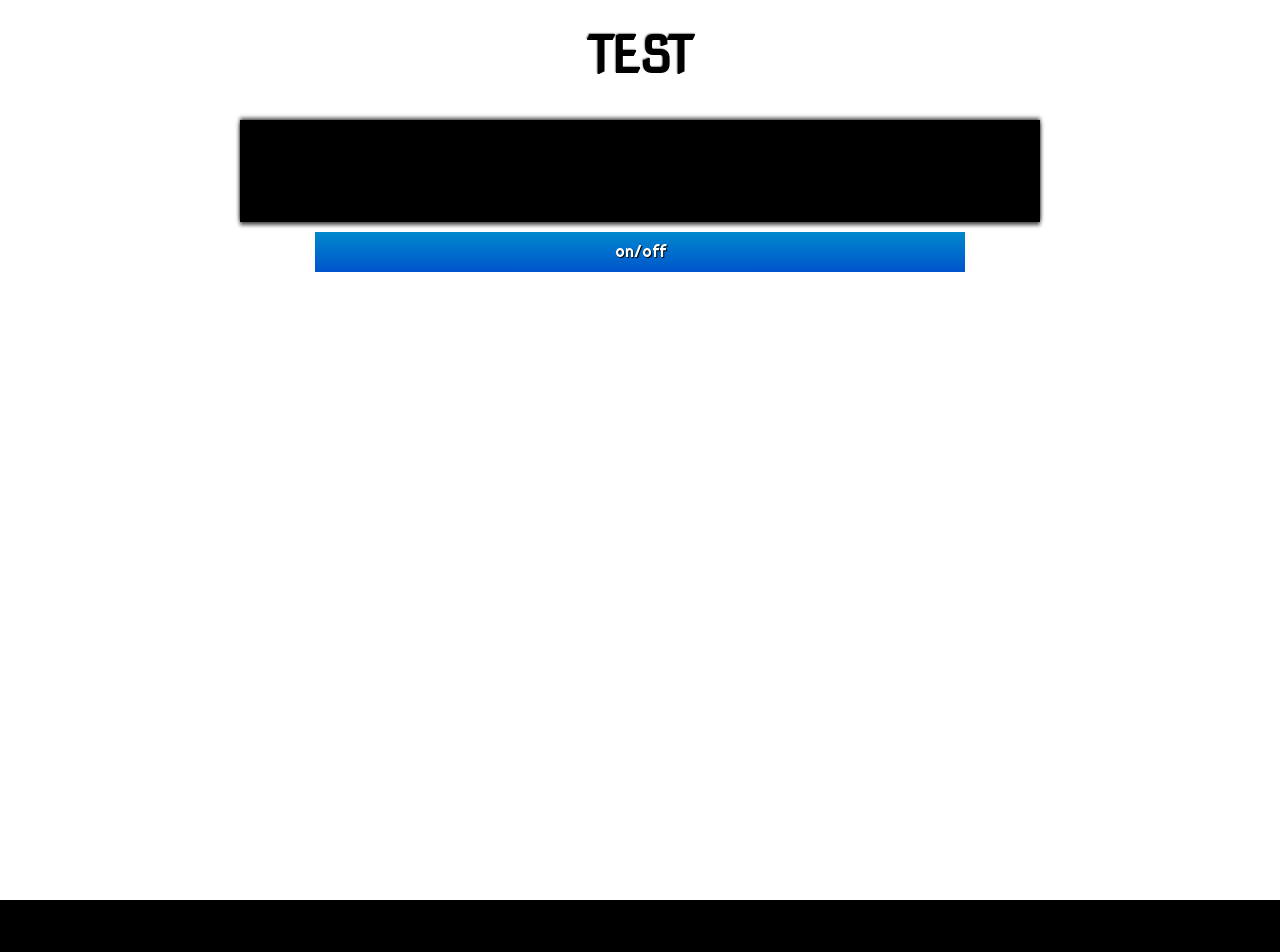
<file: index.html>
<!DOCTYPE html>
<html lang="en-us">
<head>
	<meta charset="utf-8">
	<meta name="viewport" content="width=device-width">
	<title>Voice-change-O-matic</title>
	
	<!--[if le IE 9]>
      <script src="http://html5shiv.googlecode.com/svn/trunk/html5.js"></script>
      <script src="scripts/respond.js"></script>
    <![endif]-->
    <link rel="shortcut icon" href="favicon.ico" type="image/x-icon" />
    <link href='https://fonts.googleapis.com/css?family=Righteous|Nova+Square' rel='stylesheet' type='text/css'>
	  <link href="styles/normalize.css" rel="stylesheet" type="text/css">
    <link href="styles/app.css" rel="stylesheet" type="text/css">
	
</head>
<body>
  <div class="wrapper">
    
    <header>
      <h1>TEST</h1>
    </header>
    <div id="blank_box" class="blank_box"></div>
    <canvas class="visualizer" width="640" height="100"></canvas> 
    <div>
      <a id="on_off">on/off</a>
    </div>
    <form class="controls">
      <div id="voice" name="voice">
        <!-- <label for="voice">Voice setting</label>  -->
        <!-- <select id="voice" name="voice"> -->
          <!-- <option value="distortion">Distortion</option>
          <option value="convolver">Reverb</option>
          <option value="biquad">Bass Boost</option>
          <option value="off" selected>Off</option> -->
        <!-- </select> -->
      </div>      
      <div  id="visual" name="visual">
        <!-- <label for="visual">Visualizer setting</label> -->
        <!-- <select id="visual" name="v~Sinewave</option>
          <option value="frequencybars" selected>Frequency bars</option>
          <option value="off">Off</option> -->
        <!-- </select> -->
      </div> 
      <!-- <div>
        <a class="mute"></a>
      </div>  -->
    </form>


  </div>

  <!-- <label for="toggle">❔</label>
  <input type="checkbox" id="toggle">
  <aside>
    <h2>Information</h2>

    <p>Voice-change-O-matic is built using:</p>

    <ul>

    <li><a href="https://developer.mozilla.org/en-US/docs/Web/API/Navigator.getUserMedia">getUserMedia</a>, which is currently supported in Firefox, Opera (desktop/mobile) and Chrome (desktop only.) Firefox requires no prefix; the others require <code>webkit</code> prefixes.</li>

    <li><a href="https://developer.mozilla.org/en-US/docs/Web/API/Web_Audio_API">Web Audio API</a>, which is currently supported in Firefox, Chrome, Safari (desktop/mobile) and Opera (desktop only). Firefox and Opera require no prefix; Chrome requires <code>webkit</code> prefixes.</li>

    </ul>



    <button id="install-btn">Install app</button>
  </aside> -->

  <!-- The following element pulls in the script for the default template functionality -->
      
    <!-- <script src="scripts/install.js"></script>   -->

    <!-- Below is your custom application script -->

    <script src="scripts/app.js"></script>
	
</body>
</html>
</file>
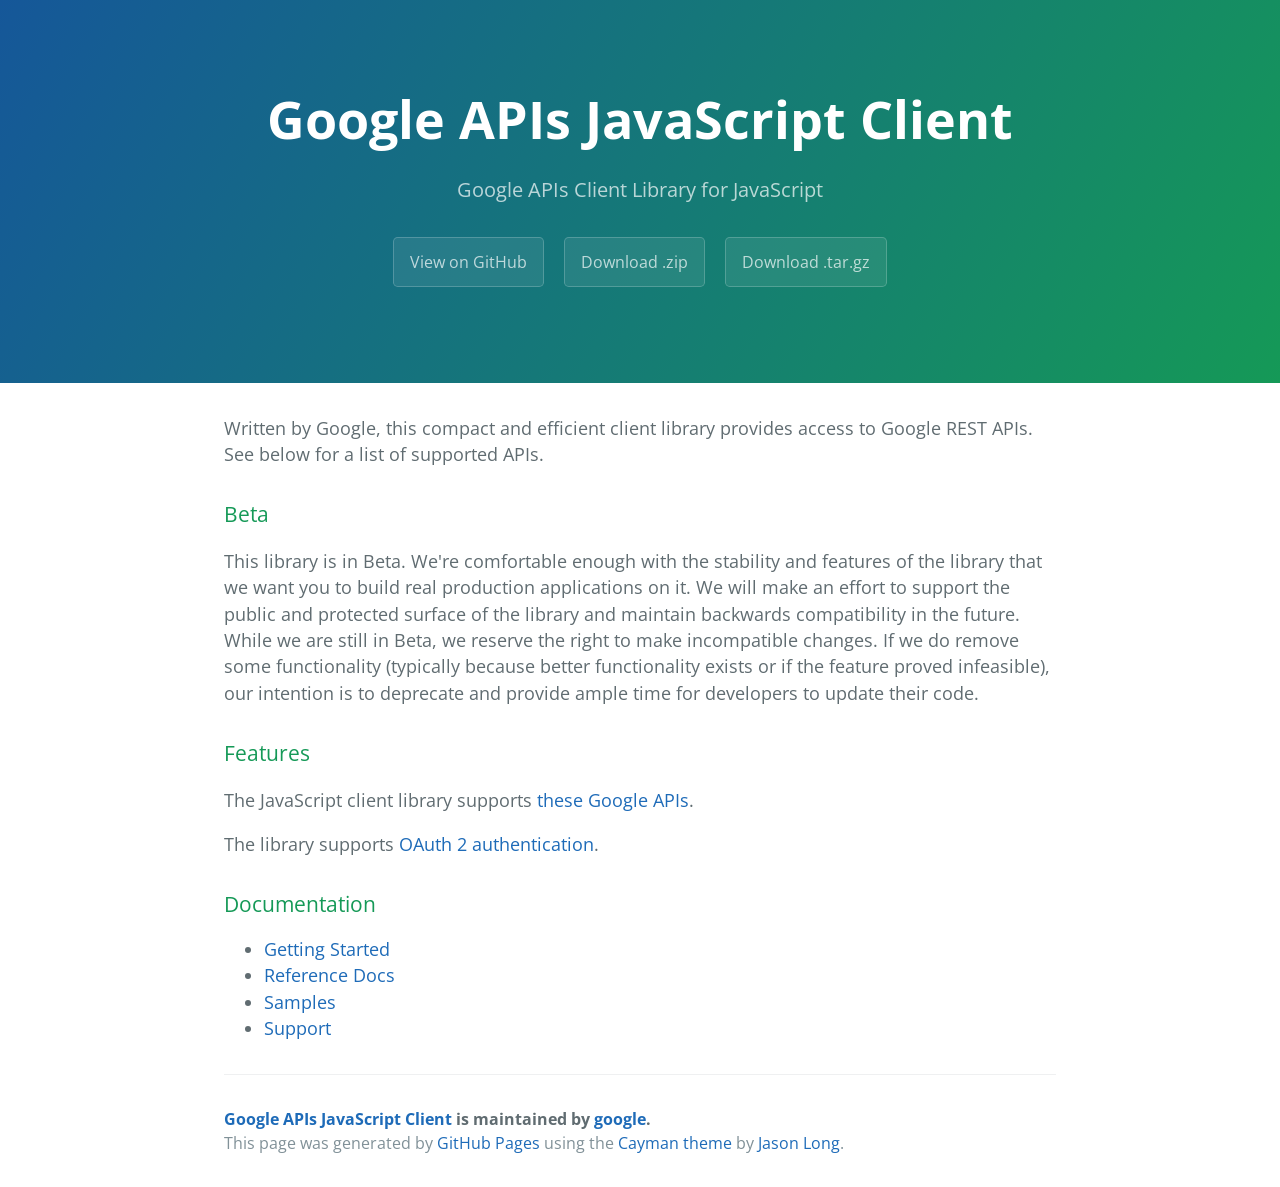
<file: googleAPI/index.html>
<!DOCTYPE html>
<html lang="en-us">
  <head>
    <meta charset="UTF-8">
    <title>Google APIs JavaScript Client by google</title>
    <meta name="viewport" content="width=device-width, initial-scale=1">
    <link rel="stylesheet" type="text/css" href="stylesheets/normalize.css" media="screen">
    <link href='https://fonts.googleapis.com/css?family=Open+Sans:400,700' rel='stylesheet' type='text/css'>
    <link rel="stylesheet" type="text/css" href="stylesheets/stylesheet.css" media="screen">
    <link rel="stylesheet" type="text/css" href="stylesheets/github-light.css" media="screen">
  </head>
  <body>
    <section class="page-header">
      <h1 class="project-name">Google APIs JavaScript Client</h1>
      <h2 class="project-tagline">Google APIs Client Library for JavaScript</h2>
      <a href="https://github.com/google/google-api-javascript-client" class="btn">View on GitHub</a>
      <a href="https://github.com/google/google-api-javascript-client/zipball/master" class="btn">Download .zip</a>
      <a href="https://github.com/google/google-api-javascript-client/tarball/master" class="btn">Download .tar.gz</a>
    </section>

    <section class="main-content">
      <p>Written by Google, this compact and efficient client library provides access to Google REST APIs. See below for a list of supported APIs.</p>

<h3>
<a id="beta" class="anchor" href="#beta" aria-hidden="true"><span aria-hidden="true" class="octicon octicon-link"></span></a>Beta</h3>

<p>This library is in Beta. We're comfortable enough with the stability and features of the library that we want you to build real production applications on it. We will make an effort to support the public and protected surface of the library and maintain backwards compatibility in the future. While we are still in Beta, we reserve the right to make incompatible changes. If we do remove some functionality (typically because better functionality exists or if the feature proved infeasible), our intention is to deprecate and provide ample time for developers to update their code.</p>

<h3>
<a id="features" class="anchor" href="#features" aria-hidden="true"><span aria-hidden="true" class="octicon octicon-link"></span></a>Features</h3>

<p>The JavaScript client library supports <a href="https://developers.google.com/apis-explorer/#p/">these Google APIs</a>.</p>

<p>The library supports <a href="https://developers.google.com/api-client-library/javascript/features/authentication">OAuth 2 authentication</a>.</p>

<h3>
<a id="documentation" class="anchor" href="#documentation" aria-hidden="true"><span aria-hidden="true" class="octicon octicon-link"></span></a>Documentation</h3>

<ul>
<li><a href="https://developers.google.com/api-client-library/javascript/start/start-js">Getting Started</a></li>
<li><a href="https://developers.google.com/api-client-library/javascript/reference/referencedocs">Reference Docs</a></li>
<li><a href="https://developers.google.com/api-client-library/javascript/samples/samples">Samples</a></li>
<li><a href="https://developers.google.com/api-client-library/javascript/help/support">Support</a></li>
</ul>

      <footer class="site-footer">
        <span class="site-footer-owner"><a href="https://github.com/google/google-api-javascript-client">Google APIs JavaScript Client</a> is maintained by <a href="https://github.com/google">google</a>.</span>

        <span class="site-footer-credits">This page was generated by <a href="https://pages.github.com">GitHub Pages</a> using the <a href="https://github.com/jasonlong/cayman-theme">Cayman theme</a> by <a href="https://twitter.com/jasonlong">Jason Long</a>.</span>
      </footer>

    </section>

  
  </body>
</html>
</file>
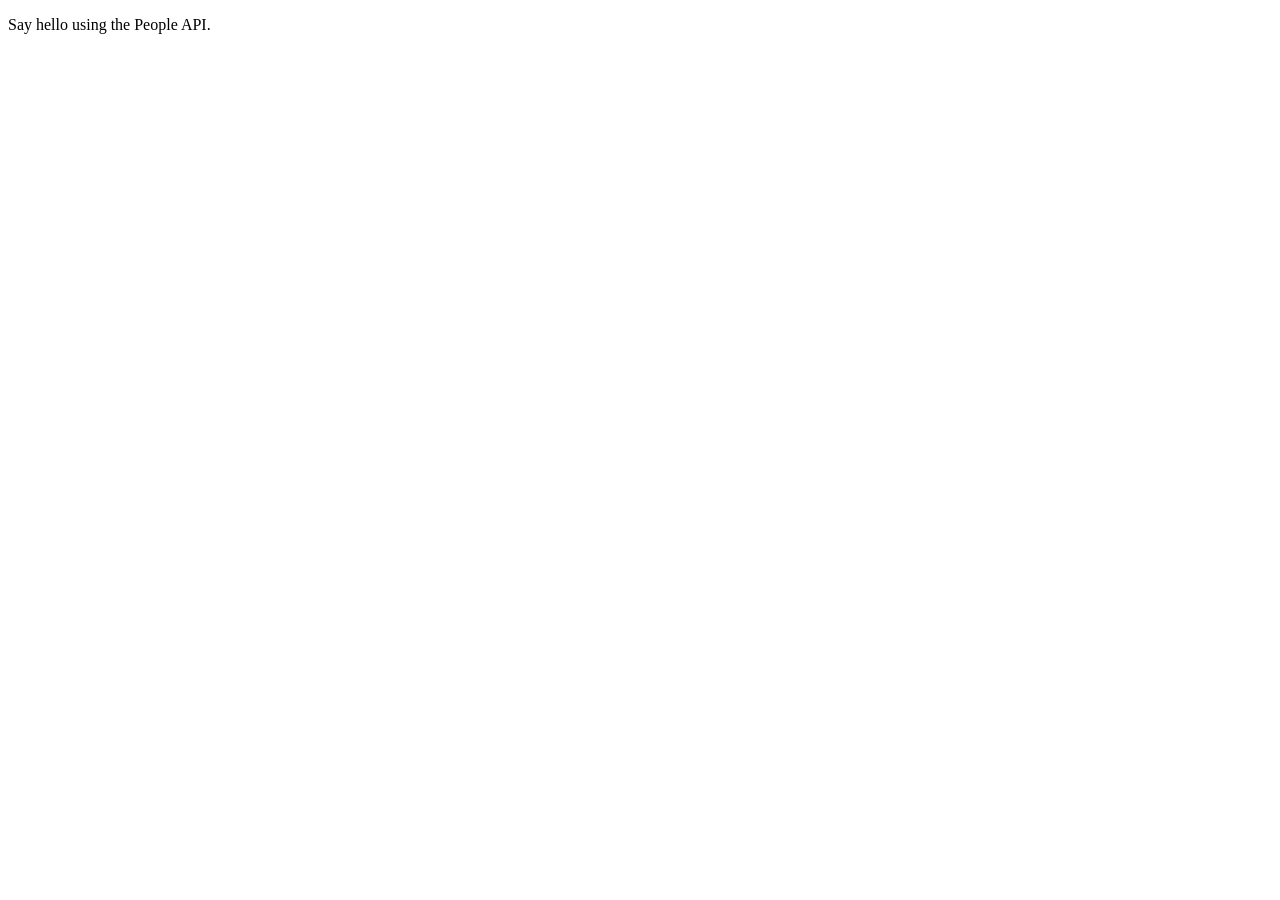
<file: googleAPI/samples/authSample.html>
<!--
  Copyright (c) 2011 Google Inc.

  Licensed under the Apache License, Version 2.0 (the "License"); you may not
  use this file except in compliance with the License. You may obtain a copy of
  the License at

  http://www.apache.org/licenses/LICENSE-2.0

  Unless required by applicable law or agreed to in writing, software
  distributed under the License is distributed on an "AS IS" BASIS, WITHOUT
  WARRANTIES OR CONDITIONS OF ANY KIND, either express or implied. See the
  License for the specific language governing permissions and limitations under
  the License.

  To run this sample, set apiKey to your application's API key and clientId to
  your application's OAuth 2.0 client ID. They can be generated at:
    https://console.developers.google.com/apis/credentials?project=_
  Then, add a JavaScript origin to the client that corresponds to the domain
  where you will be running the script. Finally, activate the People API at:
    https://console.developers.google.com/apis/library?project=_
-->
<!DOCTYPE html>
<html>
  <head>
    <title>Say hello using the People API</title>
    <meta charset='utf-8' />
  </head>
  <body>
    <p>Say hello using the People API.</p>

    <!--Add buttons to initiate auth sequence and sign out-->
    <button id="authorize-button" style="display: none;">Authorize</button>
    <button id="signout-button" style="display: none;">Sign Out</button>

    <div id="content"></div>

    <script type="text/javascript">
      // Enter an API key from the Google API Console:
      //   https://console.developers.google.com/apis/credentials
      var apiKey = 'YOUR_API_KEY';

      // Enter the API Discovery Docs that describes the APIs you want to
      // access. In this example, we are accessing the People API, so we load
      // Discovery Doc found here: https://developers.google.com/people/api/rest/
      var discoveryDocs = ["https://people.googleapis.com/$discovery/rest?version=v1"];

      // Enter a client ID for a web application from the Google API Console:
      //   https://console.developers.google.com/apis/credentials?project=_
      // In your API Console project, add a JavaScript origin that corresponds
      //   to the domain where you will be running the script.
      var clientId = 'YOUR_WEB_CLIENT_ID.apps.googleusercontent.com';

      // Enter one or more authorization scopes. Refer to the documentation for
      // the API or https://developers.google.com/people/v1/how-tos/authorizing
      // for details.
      var scopes = 'profile';

      var authorizeButton = document.getElementById('authorize-button');
      var signoutButton = document.getElementById('signout-button');

      function handleClientLoad() {
        // Load the API client and auth2 library
        gapi.load('client:auth2', initClient);
      }

      function initClient() {
        gapi.client.init({
            apiKey: apiKey,
            discoveryDocs: discoveryDocs,
            clientId: clientId,
            scope: scopes
        }).then(function () {
          // Listen for sign-in state changes.
          gapi.auth2.getAuthInstance().isSignedIn.listen(updateSigninStatus);

          // Handle the initial sign-in state.
          updateSigninStatus(gapi.auth2.getAuthInstance().isSignedIn.get());

          authorizeButton.onclick = handleAuthClick;
          signoutButton.onclick = handleSignoutClick;
        });
      }

      function updateSigninStatus(isSignedIn) {
        if (isSignedIn) {
          authorizeButton.style.display = 'none';
          signoutButton.style.display = 'block';
          makeApiCall();
        } else {
          authorizeButton.style.display = 'block';
          signoutButton.style.display = 'none';
        }
      }

      function handleAuthClick(event) {
        gapi.auth2.getAuthInstance().signIn();
      }

      function handleSignoutClick(event) {
        gapi.auth2.getAuthInstance().signOut();
      }

      // Load the API and make an API call.  Display the results on the screen.
      function makeApiCall() {
        gapi.client.people.people.get({
          'resourceName': 'people/me',
          'requestMask.includeField': 'person.names'
        }).then(function(resp) {
          var p = document.createElement('p');
          var name = resp.result.names[0].givenName;
          p.appendChild(document.createTextNode('Hello, '+name+'!'));
          document.getElementById('content').appendChild(p);
        });
      }
    </script>
    <script async defer src="https://apis.google.com/js/api.js" 
      onload="this.onload=function(){};handleClientLoad()" 
      onreadystatechange="if (this.readyState === 'complete') this.onload()">
    </script>
  </body>
</html>
</file>
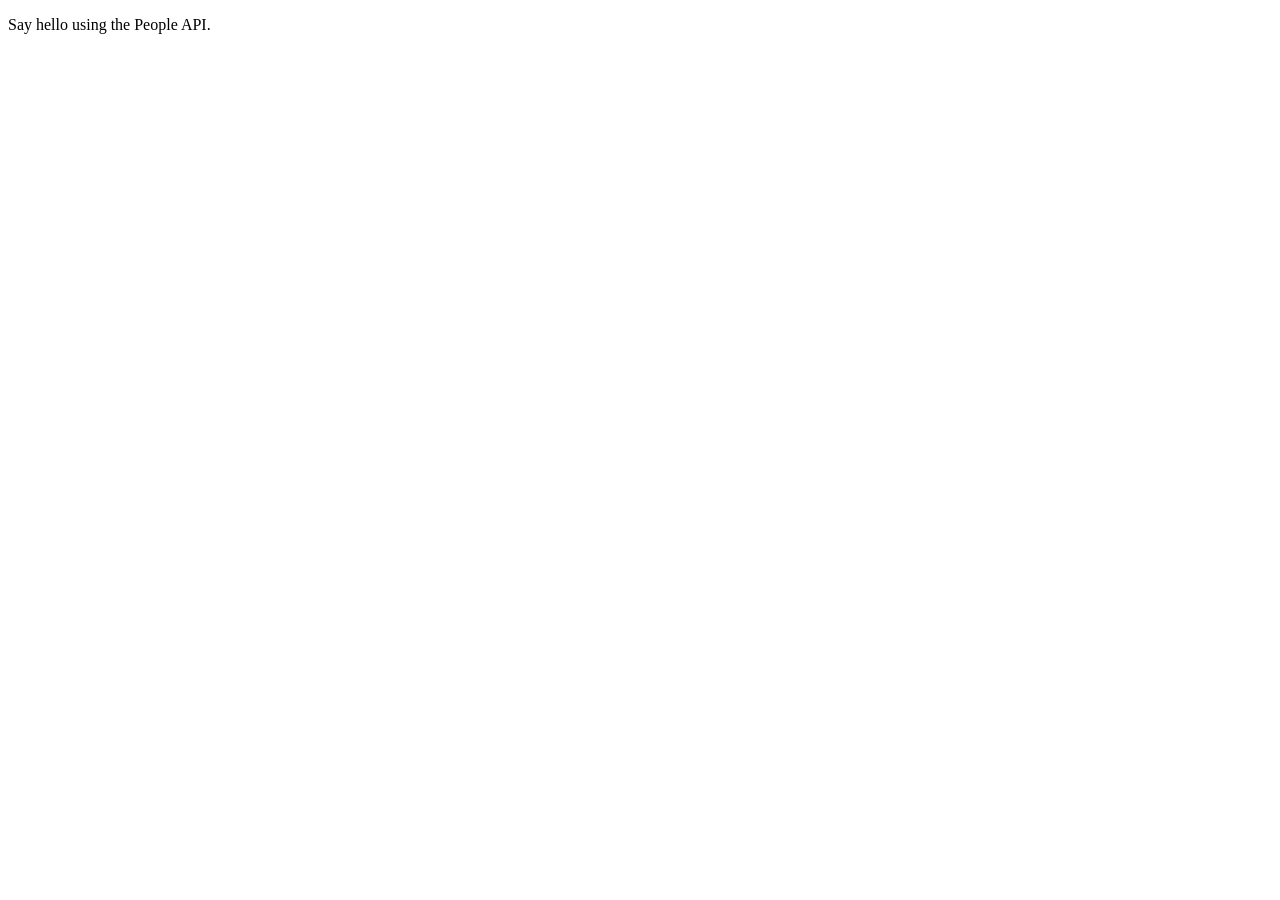
<file: googleAPI/samples/loadedDiscovery.html>
<!--
  Copyright (c) 2011 Google Inc.

  Licensed under the Apache License, Version 2.0 (the "License"); you may not
  use this file except in compliance with the License. You may obtain a copy of
  the License at

  http://www.apache.org/licenses/LICENSE-2.0

  Unless required by applicable law or agreed to in writing, software
  distributed under the License is distributed on an "AS IS" BASIS, WITHOUT
  WARRANTIES OR CONDITIONS OF ANY KIND, either express or implied. See the
  License for the specific language governing permissions and limitations under
  the License.

  To run this sample, set apiKey to your application's API key and clientId to
  your application's OAuth 2.0 client ID. They can be generated at:
    https://console.developers.google.com/apis/credentials?project=_
  Then, add a JavaScript origin to the client that corresponds to the domain
  where you will be running the script. Finally, activate the People API at:
    https://console.developers.google.com/apis/library?project=_
-->
<!DOCTYPE html>
<html>
  <!-- Note: this sample assumes the Fetch API and Promise are defined. -->
  <head>
    <title>Say hello using the People API</title>
    <meta charset='utf-8' />
  </head>
  <body>
    <p>Say hello using the People API.</p>

    <!--Add buttons to initiate auth sequence and sign out-->
    <button id="authorize-button" style="display: none;">Authorize</button>
    <button id="signout-button" style="display: none;">Sign Out</button>

    <div id="content"></div>

    <script type="text/javascript">
      // Enter an API key from the Google API Console:
      //   https://console.developers.google.com/apis/credentials
      var apiKey = 'YOUR_API_KEY';

      // Enter a client ID for a web application from the Google API Console:
      //   https://console.developers.google.com/apis/credentials?project=_
      // In your API Console project, add a JavaScript origin that corresponds
      //   to the domain where you will be running the script.
      var clientId = 'YOUR_WEB_CLIENT_ID.apps.googleusercontent.com';

      // Enter one or more authorization scopes. Refer to the documentation for
      // the API or https://developers.google.com/people/v1/how-tos/authorizing
      // for details.
      var scopes = 'profile';

      var authorizeButton = document.getElementById('authorize-button');
      var signoutButton = document.getElementById('signout-button');

      // The discovery JSON object.
      var peopleApiDiscovery;

      function handleClientLoad() {
        // Load the API client and auth2 library.
        var loadGapiClient = new Promise(function(resolve, reject) {
          gapi.load('client:auth2', resolve);
        });

        // Fetch the People API discovery served on local server. You can also
        // pack the json as a string to avoid extra network request.
        // After this promise is fulfilled, the peopleApiDiscovery variable
        // will be set.
        // This discovery document is downloaded from
        // https://people.googleapis.com/$discovery/rest?version=v1
        var fetchPeopleApiDiscovery = fetch('people/people_rest_v1.json').then(
            function(resp){
          return resp.json();
        }).then(function(json) {
          peopleApiDiscovery = json;
          return Promise.resolve();
        });

        // When both the gapi.client is loaded and the discovery JSON object
        // is ready, call initClient to start API call.
        Promise.all([loadGapiClient, fetchPeopleApiDiscovery]).then(initClient);
      }

      function initClient() {
        gapi.client.init({
            apiKey: apiKey,
            discoveryDocs: [peopleApiDiscovery],
            clientId: clientId,
            scope: scopes
        }).then(function () {
          // Listen for sign-in state changes.
          gapi.auth2.getAuthInstance().isSignedIn.listen(updateSigninStatus);

          // Handle the initial sign-in state.
          updateSigninStatus(gapi.auth2.getAuthInstance().isSignedIn.get());

          authorizeButton.onclick = handleAuthClick;
          signoutButton.onclick = handleSignoutClick;
        });
      }

      function updateSigninStatus(isSignedIn) {
        if (isSignedIn) {
          authorizeButton.style.display = 'none';
          signoutButton.style.display = 'block';
          makeApiCall();
        } else {
          authorizeButton.style.display = 'block';
          signoutButton.style.display = 'none';
        }
      }

      function handleAuthClick(event) {
        gapi.auth2.getAuthInstance().signIn();
      }

      function handleSignoutClick(event) {
        gapi.auth2.getAuthInstance().signOut();
      }

      // Load the API and make an API call.  Display the results on the screen.
      function makeApiCall() {
        gapi.client.people.people.get({
          resourceName: 'people/me'
        }).then(function(resp) {
          var p = document.createElement('p');
          var name = resp.result.names[0].givenName;
          p.appendChild(document.createTextNode('Hello, '+name+'!'));
          document.getElementById('content').appendChild(p);
        });
      }
    </script>
    <script async defer src="https://apis.google.com/js/api.js" 
      onload="this.onload=function(){};handleClientLoad()" 
      onreadystatechange="if (this.readyState === 'complete') this.onload()">
    </script>
  </body>
</html>
</file>
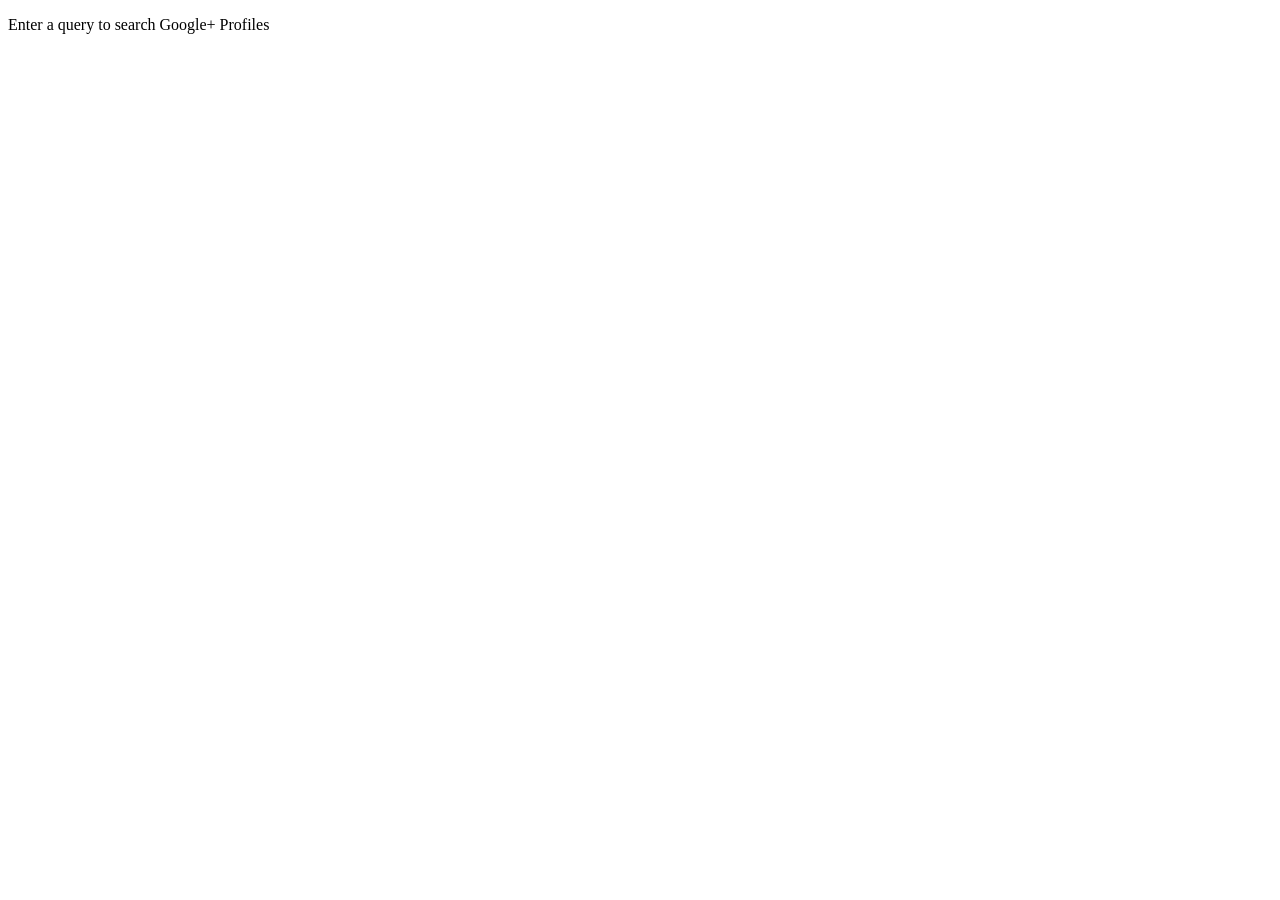
<file: googleAPI/samples/plusProfileSearch.html>
<!--
  Copyright (c) 2011 Google Inc.

  Licensed under the Apache License, Version 2.0 (the "License"); you may not
  use this file except in compliance with the License. You may obtain a copy of
  the License at

  http://www.apache.org/licenses/LICENSE-2.0

  Unless required by applicable law or agreed to in writing, software
  distributed under the License is distributed on an "AS IS" BASIS, WITHOUT
  WARRANTIES OR CONDITIONS OF ANY KIND, either express or implied. See the
  License for the specific language governing permissions and limitations under
  the License.

  To run this sample, replace YOUR API KEY with your application's API key.
  It can be found at https://code.google.com/apis/console/?api=plus under API Access.
-->
<!DOCTYPE html>
<html>
  <head>
    <meta charset='utf-8' />
    <script>
      // Enter the API key from the Google Develoepr Console - to handle any unauthenticated
      // requests in the code.
      // The provided key works for this sample only when run from
      // https://google-api-javascript-client.googlecode.com/hg/samples/plusProfileSearch.html
      // To use in your own application, replace this API key with your own.
      var apiKey = 'AIzaSyAdjHPT5Pb7Nu56WJ_nlrMGOAgUAtKjiPM';

      function handleClientLoad() {
          gapi.load('client', initClient);
      }

      function initClient() {
        gapi.client.init({
          apiKey: apiKey,
          discoveryDocs: ['https://www.googleapis.com/discovery/v1/apis/plus/v1/rest']
        }).then(showSearch)
      }

      function showSearch() {
        document.getElementById('queryFields').style.display = '';
      }

      // Request smaller images from photos to save bandwidth
      function resizeImage(imageUrl) {
        var lastSlash = imageUrl.lastIndexOf('/');
        var resizedUrl = imageUrl.substring(0, lastSlash) + '/w256' +
            imageUrl.substr(lastSlash);
        return resizedUrl;
      }

      function makeRequest() {
        function writeResponse(resp) {
          var infoDiv = document.getElementById('info');
          infoDiv.innerHTML = '';
          if (!resp.items) { return; }
          var responseTitle = document.createElement('strong');
          responseTitle.appendChild(
              document.createTextNode('Profiles results for ' + query + ':'));
          infoDiv.appendChild(responseTitle);

          for (var i = 0; i < resp.items.length ; i++) {
            var profileResult = resp.items[i];
            var profileInfo = document.createElement('P');

            if (profileResult.image && profileResult.image.url) {
              var profilePic = document.createElement('IMG');
              profilePic.src = resizeImage(profileResult.image.url);
              profileInfo.appendChild(profilePic);
            }

            var profileLink = document.createElement('A');
            profileLink.style.marginLeft = '5px';
            profileLink.href = profileResult.url;
            profileLink.appendChild(
                document.createTextNode(profileResult.displayName));
            profileInfo.appendChild(profileLink);

            infoDiv.appendChild(profileInfo);
          }
        }

        var query = document.getElementById('query').value;
        var request = gapi.client.plus.people.search({
          'query': query
        });
        request.execute(writeResponse);
      }
    </script>
    <script async defer src="https://apis.google.com/js/api.js"
      onload="this.onload=function(){};handleClientLoad();"
      onreadystatechange="if (this.readyState === 'complete') this.onload();">
    </script>
  </head>

  <body>
    <p>Enter a query to search Google+ Profiles</p>
    <div id="queryFields" style="display:none;">
      <label for="query">Query </label>
      <input id="query" type="text" />
      <button onclick="makeRequest();">
        Search Google+ Profiles
      </button>
    </div>
    <div id="info"></div>
  </body>
</html>
</file>
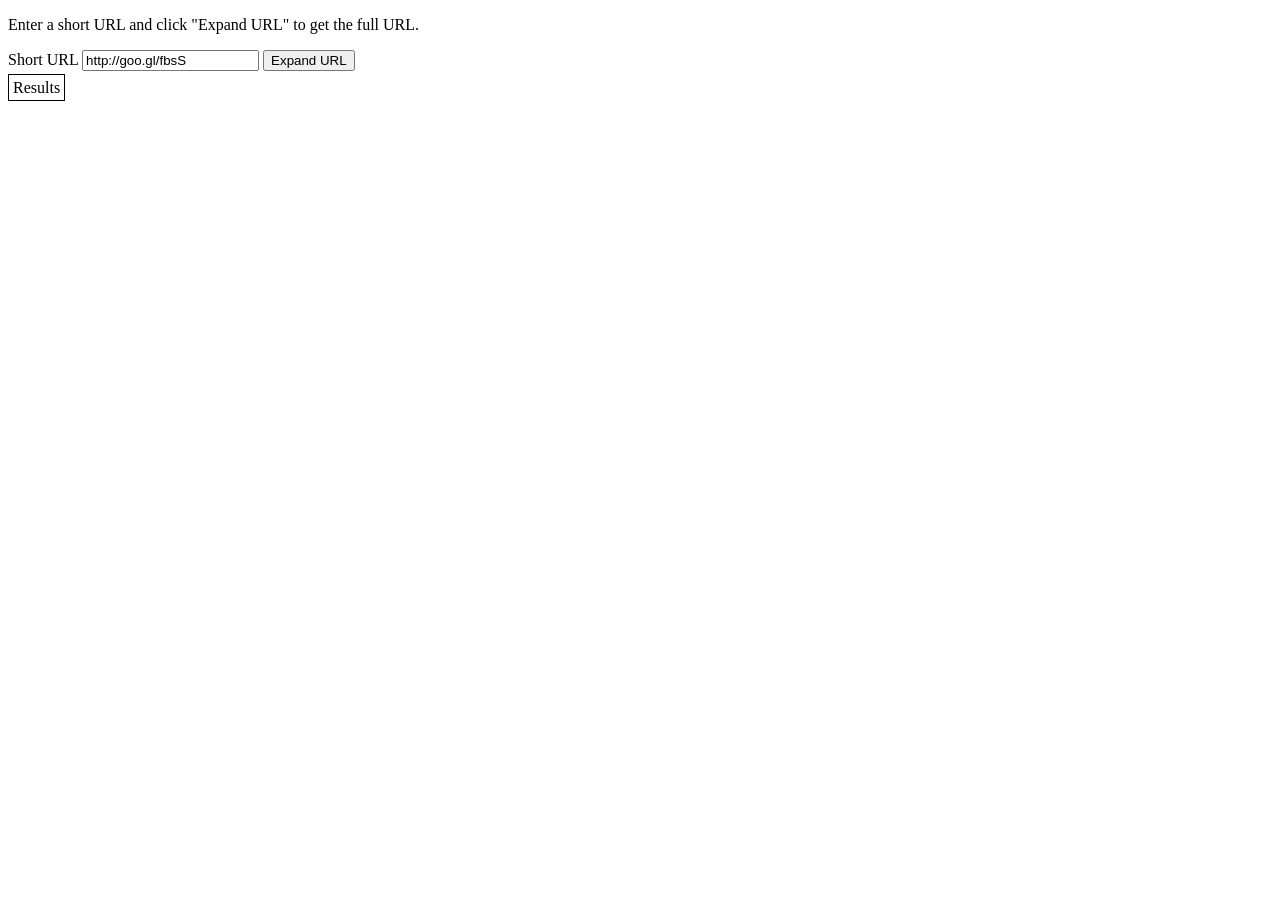
<file: googleAPI/samples/requestSample.html>
<!--
  Copyright (c) 2011 Google Inc.

  Licensed under the Apache License, Version 2.0 (the "License"); you may not
  use this file except in compliance with the License. You may obtain a copy of
  the License at

  http://www.apache.org/licenses/LICENSE-2.0

  Unless required by applicable law or agreed to in writing, software
  distributed under the License is distributed on an "AS IS" BASIS, WITHOUT
  WARRANTIES OR CONDITIONS OF ANY KIND, either express or implied. See the
  License for the specific language governing permissions and limitations under
  the License.

  To run this sample, replace YOUR API KEY with your application's API key.
  It can be found at https://code.google.com/apis/console/?api=plus under API Access.
-->
<!DOCTYPE html>
<html>
  <head>
    <meta charset='utf-8' />
    <style>
      #info {
        border: 1px solid black;
        padding: 0.25em;
      }
    </style>
    
    <script>
      // Enter the API key from the Google Develoepr Console - to handle any unauthenticated
      // requests in the code.
      // The provided key works for this sample only when run from
      // https://google-api-javascript-client.googlecode.com/hg/samples/requestSample.html
      // To use in your own application, replace this API key with your own.
      var apiKey = 'AIzaSyAdjHPT5Pb7Nu56WJ_nlrMGOAgUAtKjiPM';

      function handleClientLoad() {
          gapi.load('client', makeRequest);
      }

      function initClient() {
        gapi.client.init({
          apiKey: apiKey,
        }).then(makeRequest)
      }

      function makeRequest() {
        gapi.client.setApiKey(apiKey);

        function writeResponse(resp) {
          var responseText;
          if (resp.error && resp.error.errors[0].debugInfo == 'QuotaState: BLOCKED') {
            responseText = 'Invalid API key provided. Please replace the "apiKey" value with your own.';
          } else {
            responseText = 'Short URL ' + shortUrl + ' expands to ' + resp.longUrl;
          }
          var infoDiv = document.getElementById('info');
          infoDiv.innerHTML = '';
          infoDiv.appendChild(document.createTextNode(responseText));
        }

        var shortUrl = document.getElementById('shortUrl').value;
        var restRequest = gapi.client.request({
           'path': '/urlshortener/v1/url',
           'params' : {'shortUrl' : shortUrl}
        });

        restRequest.execute(writeResponse);
      }
    </script>
    <script async defer src="https://apis.google.com/js/api.js"
      onload="this.onload=function(){};handleClientLoad();"
      onreadystatechange="if (this.readyState === 'complete') this.onload();">
    </script>
  </head>

  <body>
    <p>Enter a short URL and click "Expand URL" to get the full URL.</p>
    <label for="shortUrl">Short URL </label>
    <input id="shortUrl" type="text" value="http://goo.gl/fbsS" />
    <button onclick="makeRequest();">
      Expand URL
    </button>
    <div style="margin-top:0.5em;"><span id="info">Results</span></div>
  </body>
</html>
</file>
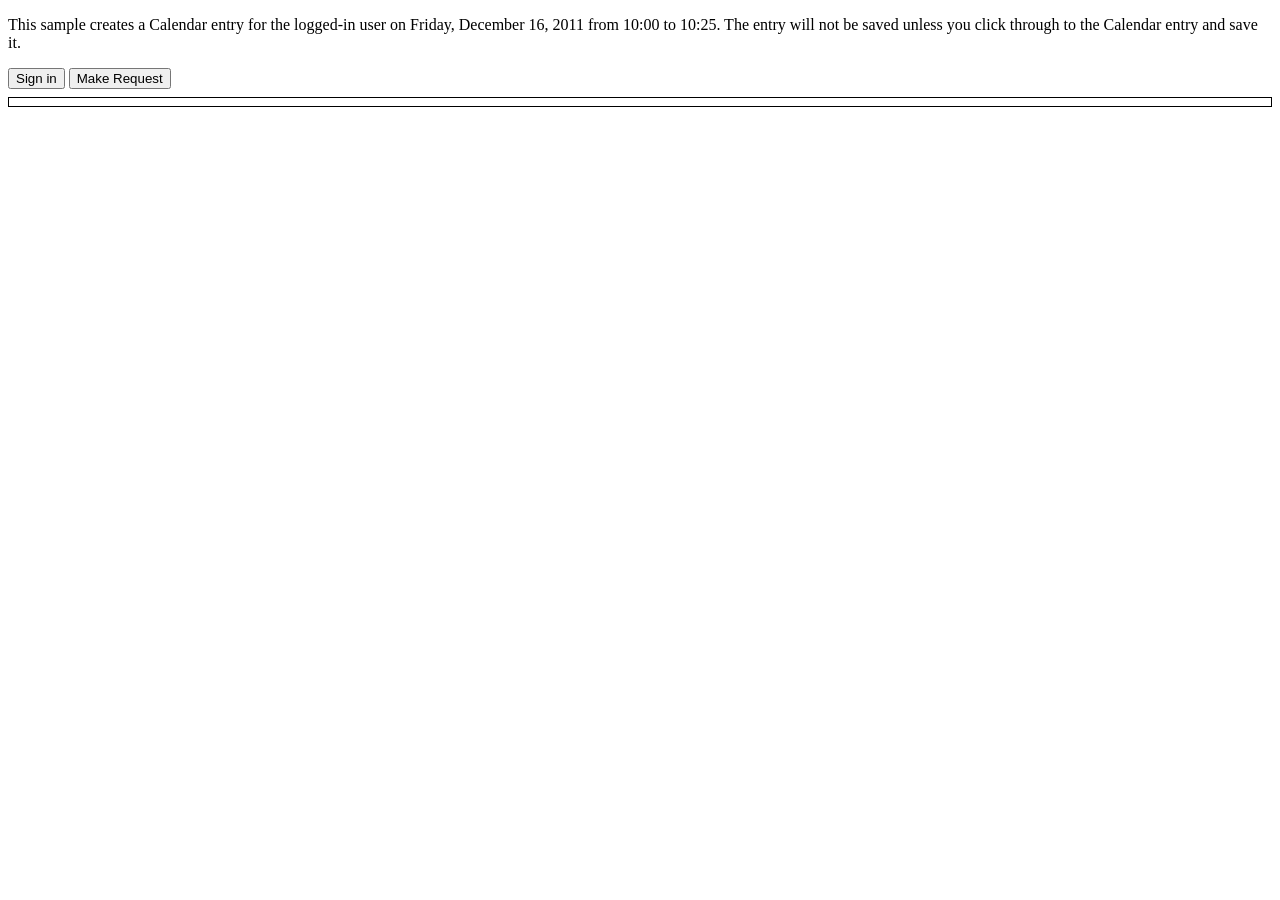
<file: googleAPI/samples/requestWithBody.html>
<!--
  Copyright (c) 2011 Google Inc.

  Licensed under the Apache License, Version 2.0 (the "License"); you may not
  use this file except in compliance with the License. You may obtain a copy of
  the License at

  http://www.apache.org/licenses/LICENSE-2.0

  Unless required by applicable law or agreed to in writing, software
  distributed under the License is distributed on an "AS IS" BASIS, WITHOUT
  WARRANTIES OR CONDITIONS OF ANY KIND, either express or implied. See the
  License for the specific language governing permissions and limitations under
  the License.

  To run this sample, replace "apiKey" and "clientId" with your own values.
  They can be found at https://code.google.com/apis/console/?api=calendar under API Access.
-->
<!DOCTYPE html>
<html>
  <head>
    <meta charset='utf-8' />
    <title>JS Client with Request Body Sample</title>
    <style>
      #info {
        border: 1px solid black;
        padding: 0.25em;
        margin: 0.5em 0;
      }
    </style>
    <script>
      // Enter the API key from the Google Develoepr Console - to handle any unauthenticated
      // requests in the code.
      // The provided key works for this sample only when run from
      // https://google-api-javascript-client.googlecode.com/hg/samples/rpcRequestBody.html
      // To use in your own application, replace this API key with your own.
      var apiKey = 'AIzaSyAdjHPT5Pb7Nu56WJ_nlrMGOAgUAtKjiPM';

      // Enter a client ID for a web application from the Google Developer Console.
      // The provided clientId will only work if the sample is run directly from
      // https://google-api-javascript-client.googlecode.com/hg/samples/rpcRequestBody.html
      // In your Developer Console project, add a JavaScript origin that corresponds to the domain
      // where you will be running the script.
      var clientId = '837050751313';

      var scopes = 'https://www.googleapis.com/auth/calendar';

      // The Calendar entry to create
      var resource = {
        "summary": "Appointment",
        "location": "Somewhere",
        "start": {
          "dateTime": "2011-12-16T10:00:00.000-07:00"
        },
        "end": {
          "dateTime": "2011-12-16T10:25:00.000-07:00"
        }
      };

      function handleClientLoad() {
        gapi.load('client', initClient);
      }

      function initClient() {
        gapi.client.init({
          apiKey: apiKey,
          clientId: clientId,
          scope: scopes
        }).then();
      }

      function signIn() {
        gapi.auth2.getAuthInstance().signIn();
      }

      function makeRequest() {
        gapi.client.request({
          'path': '/calendar/v3/calendars/primary/events',
          'method': 'POST',
          'body': resource
        }).then(function(resp) {
          writeResponse(resp.result);
        });
      }

      function writeResponse(response) {
        console.log(response);
        var creator = response.creator.email;
        var calendarEntry = response.htmlLink;
        var infoDiv = document.getElementById('info');
        var infoMsg = document.createElement('P');
        infoMsg.appendChild(document.createTextNode('Calendar entry ' +
            'successfully created by ' + creator));
        infoDiv.appendChild(infoMsg);
        var entryLink = document.createElement('A');
        entryLink.href = calendarEntry;
        entryLink.appendChild(
            document.createTextNode('View the Calendar entry'));
        infoDiv.appendChild(entryLink);
      }
    </script>
    <script async defer src="https://apis.google.com/js/api.js"
      onload="this.onload=function(){};handleClientLoad();"
      onreadystatechange="if (this.readyState === 'complete') this.onload();">
    </script>
  </head>
  <body>
    <p>
      This sample creates a Calendar entry for the logged-in user on Friday, 
      December 16, 2011 from 10:00 to 10:25. The entry will not be saved unless
      you click through to the Calendar entry and save it.
    </p>
    <button id="rpc" onclick="signIn();">Sign in</button>
    <button id="rest" onclick="makeRequest();">Make Request</button>
    <div id="info"></div>
  </body>
</html>
</file>
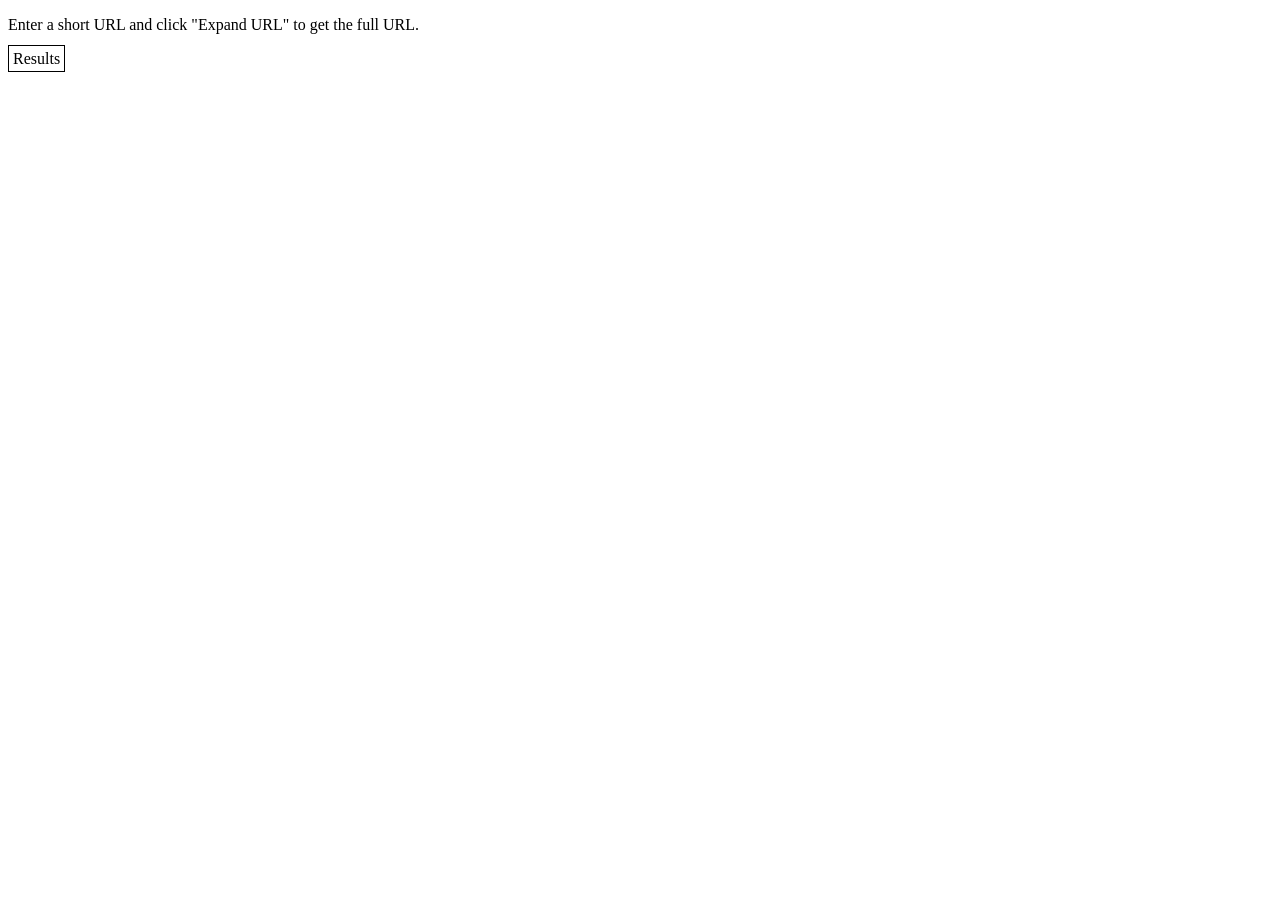
<file: googleAPI/samples/simpleRequest.html>
<!--
  Copyright (c) 2011 Google Inc.

  Licensed under the Apache License, Version 2.0 (the "License"); you may not
  use this file except in compliance with the License. You may obtain a copy of
  the License at

  http://www.apache.org/licenses/LICENSE-2.0

  Unless required by applicable law or agreed to in writing, software
  distributed under the License is distributed on an "AS IS" BASIS, WITHOUT
  WARRANTIES OR CONDITIONS OF ANY KIND, either express or implied. See the
  License for the specific language governing permissions and limitations under
  the License.

  To run this sample, replace YOUR API KEY with your application's API key.
  It can be found at https://code.google.com/apis/console/?api=plus under API Access.
-->
<!DOCTYPE html>
<html>
  <head>
    <meta charset='utf-8' />
    <style>
      #info {
        border: 1px solid black;
        padding: 0.25em;
      }
    </style>
    <script>
      // Enter the API key from the Google Developer Console - to handle any unauthenticated
      // requests in the code.
      // The provided key works for this sample only when run from
      // https://google-api-javascript-client.googlecode.com/hg/samples/simpleRequest.html
      // To use in your own application, replace this API key with your own.
      var apiKey = 'AIzaSyAdjHPT5Pb7Nu56WJ_nlrMGOAgUAtKjiPM';

      function handleClientLoad() {
          gapi.load('client', initClient);
      }

      function initClient() {
        gapi.client.init({
          apiKey: apiKey,
          discoveryDocs: ['https://www.googleapis.com/discovery/v1/apis/urlshortener/v1/rest']
        }).then(showInputs)
      }

      function showInputs() {
        document.getElementById('requestFields').style.display = '';
      }

      function makeRequest() {
        function writeResponse(resp) {
          var responseText;
          if (resp.code && resp.data[0].debugInfo == 'QuotaState: BLOCKED') {
            responseText = 'Invalid API key provided. Please replace the "apiKey" value with your own.';
          } else {
            responseText = 'Short URL ' + shortUrl + ' expands to ' + resp.longUrl;
          }
          var infoDiv = document.getElementById('info');
          infoDiv.innerHTML = '';
          infoDiv.appendChild(document.createTextNode(responseText));
        }

        var shortUrl = document.getElementById('shortUrl').value;
        var request = gapi.client.urlshortener.url.get({
          'shortUrl': shortUrl
        });
        request.execute(writeResponse);
      }
    </script>
    <script async defer src="https://apis.google.com/js/api.js"
      onload="this.onload=function(){};handleClientLoad();"
      onreadystatechange="if (this.readyState === 'complete') this.onload();">
    </script>
  </head>
  <body>
    <p>Enter a short URL and click "Expand URL" to get the full URL.</p>
    <div id="requestFields" style="display:none;">
      <label for="shortUrl">Short URL </label>
      <input id="shortUrl" type="text" value="http://goo.gl/fbsS" />
      <button onclick="makeRequest();">
        Expand URL
      </button>
    </div>
    <div style="margin-top:0.5em;"><span id="info">Results</span></div>
  </body>
</html>
</file>
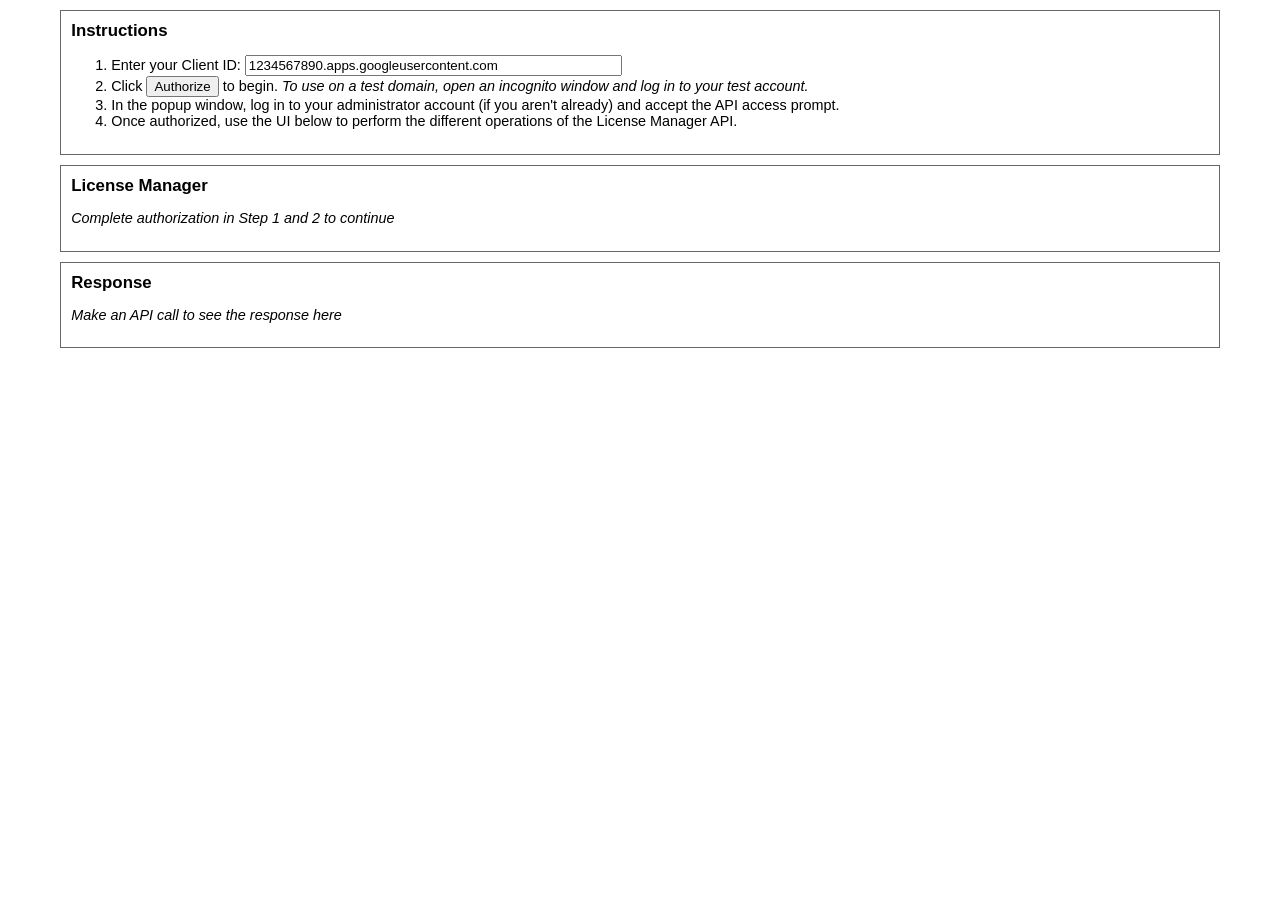
<file: googleAPI/samples/licensing/licensing.html>
<!--
  Copyright (c) 2012 Google Inc.

  Licensed under the Apache License, Version 2.0 (the "License"); you may not
  use this file except in compliance with the License. You may obtain a copy of
  the License at

  http://www.apache.org/licenses/LICENSE-2.0

  Unless required by applicable law or agreed to in writing, software
  distributed under the License is distributed on an "AS IS" BASIS, WITHOUT
  WARRANTIES OR CONDITIONS OF ANY KIND, either express or implied. See the
  License for the specific language governing permissions and limitations under
  the License.

  To run this sample, load the page and follow the instructions listed there.
	Your application's API key can be found at
	https://code.google.com/apis/console/ under API Access.
	To run the sample from this page, you will also need to whitelist
	https://google-api-javascript-client.googlecode.com in your API Console.
-->
<!DOCTYPE html>
<html>
  <head>
		<title>License Manager API JS Demo</title>
    <script src="https://apis.google.com/js/client.js"></script>
		<script
			src="https://ajax.googleapis.com/ajax/libs/jquery/1.7.2/jquery.min.js">
		</script>
    <script src="licensing.js"></script>
		<link rel="stylesheet" type="text/css" href="licensing.css">
  </head>
  <body>
		<div class="container">
		<h3>Instructions</h3>
		<ol>
			<li>
				Enter your Client ID: <input id="clientId" size="45"
				value="1234567890.apps.googleusercontent.com" />
			</li>
			<li>
				Click <button onclick="init();">Authorize</button> to begin.
				<em>To use on a test domain, open an incognito window and log in to your
				test account.</em>
			</li>
			<li>
				In the popup window, log in to your administrator account
				(if you aren't already) and accept the API access prompt.
			</li>
			<li>
				Once authorized, use the UI below to perform the different operations
				of the License Manager API.
			</li>
		</ol>
		</div>
		<div class="container">
			<h3>License Manager</h3>
			<p id="authreq">
				<em>Complete authorization in Step 1 and 2 to continue</em>
			</p>
			<form id="lmui" onsubmit="manageLicenses(); return false;">
				<table>
					<tr id="formlabels">
						<td>Target Domain</td>
						<td>Action</td>
						<td class="userinfo" id="userlabel">Target User</td>
						<td class="prodinfo">Product</td>
						<td class="oldskuinfo">Current SKU</td>
						<td class="skuinfo" id="skulabel">SKU</td>
						<td></td>
					</tr>
					<tr>
						<td>
							<input id="custid" type="text" name="Customer Id"
								value="yourdomain.com" size="30" />
						</td>
						<td>
							<select id="mgmtaction" onchange="updateUI();">
								<option value="view">View Licenses for Product</option>
								<option value="viewsku">View Licenses for Product and SKU
								</option>
								<option value="assign">Assign License</option>
								<option value="bulkassign">Assign Licenses (Bulk)</option>
								<option value="reassign">Reassign License</option>
								<option value="delete">Delete License</option>
								<option value="bulkdelete">Delete Licenses (Bulk)</option>
							</select>
						</td>
						<td class="userinfo">
							<input id="userid" type="text" name="User Id"
								value="user@yourdomain.com" size="40" />
						</td>
						<td class="prodinfo">
							<select id="prodid" onchange="updateSkus();">
								<option value="Google-Coordinate">Google-Coordinate</option>
								<option value="Google-Drive-storage">Google-Drive-storage
								</option>
							</select>
						</td>
						<td class="oldskuinfo">
							<select class="skupicker" id="oldskuid">
								<option value="Google-Coordinate">Google-Coordinate</option>
							</select>
						</td>
						<td class="skuinfo">
							<select class="skupicker" id="skuid">
								<option value="Google-Coordinate">Google-Coordinate</option>
							</select>
						</td>
						<td>
							<input type="submit" value="Execute" />
						</td>
					</tr>
				</table>		
			</form>
		</div>
		<div class="container" id="response">
			<h3>Response</h3>
			<p><em>Make an API call to see the response here</em></p>
		</div>
  </body>
</html>
</file>
<file: styles/app.css>
/* || General layout rules for narrow screens */

html {
	height: 100%;
	font-family: 'Righteous', cursive;
	font-size: 10px;
	background-color: black;
}

body {
	width: 100%;
	height: inherit;
	background-color: #FFF;
	/* background-image: url(../images/pattern.png); */
}

h1, h2, label {
  font-size: 3rem;
  font-family: 'Nova Square', cursive;
  text-align: center;
  color: black;
  text-shadow: -1px -1px 1px #aaa,
               0px 1px 1px rgba(255,255,255,0.5),
               1px 1px 2px rgba(255,255,255,0.7),
               0px 0px 2px rgba(255,255,255,0.4);
  margin: 0;
}

h1 {
  font-size: 3.5rem;
  padding-top: 1.2rem;
}

.wrapper {
	height: 100%;
	max-width: 800px;
	margin: 0 auto;
}

/* || main UI sections */

header {
  height: 120px;
}

canvas {
  border-top: 1px solid black;
  border-bottom: 1px solid black;
  margin-bottom: -3px;
  box-shadow: 0 -2px 4px rgba(0,0,0,0.7),
              0 3px 4px rgba(0,0,0,0.7);
  background:#000;            
}

.controls {
  /* background-color: rgba(0,0,0,0.1); */
  height: calc(100% - 225px);
}

/* || select element styling */

.controls div {
  width: 100%;
  padding-top: 1rem;
}

.controls label, .controls select {
  display: block;
  margin: 0 auto;
}

.controls label {
  width: 100%;
  text-align: center;
  line-height: 3rem;
  padding: 1rem 0;
}

.controls select {
  width: 80%;
  font-size: 2rem;
}

/* || button styling */
div a, button, form a {    
    background-color: #0088cc;
    background-image: linear-gradient(to bottom,  #0088cc 0%,#0055cc 100%); 
    text-shadow: 1px 1px 1px black;  
    text-align: center;
    color: white;
    border: none;
    width: 90%;
    margin: 1rem auto 0.5rem;
    max-width: 80%;
    font-size: 1.6rem; 
    line-height: 3rem;
    padding: .5rem; 
    display: block;
}

div a.active {
  background: #F44336;
}
canvas.active{
  border-top: 1px solid black;
  border-bottom: 1px solid black;
  margin-bottom: -3px;
  box-shadow: 0 -2px 4px rgba(0,0,0,0.7),
              0 3px 4px rgba(0,0,0,0.7);
}

button:hover, button:focus, form a:hover, form a:focus {
	box-shadow: inset 1px 1px 2px rgba(0,0,0,0.7);
}

button:active, form a:active {
	box-shadow: inset 2px 2px 3px rgba(0,0,0,0.7);
}

a#activated {
  background-color: #fff;
  background-image: linear-gradient(to bottom,  #f00 0%,#a06 100%);
}

/* || Checkbox hack to control information box display */

label[for="toggle"] {
	font-family: 'NotoColorEmoji';
	font-size: 3rem;
	position: absolute;
	top: 4px;
	right: 5px;
	z-index: 5;
	cursor: pointer;
}

input[type=checkbox] {
   position: absolute;
   top: -100px;
}

aside {
   position: fixed;
   top: 0;
   left: 0;
   padding-top: 1.5rem;
   text-shadow: 1px 1px 1px black;  
   width: 100%;
   height: 100%;
   transform: translateX(100%);
   transition: 0.6s all;
   background-color: #999;
	background-image: linear-gradient(to top right, rgba(0,0,0,0), rgba(0,0,0,0.5));
}

aside p, aside li {
	font-size: 1.6rem;
	line-height: 1.3;
	padding: 0rem 2rem 1rem;
	color: white;
}

aside li {
  padding-left: 10px;
}


/* Toggled State of information box */

input[type=checkbox]:checked ~ aside {
  transform: translateX(0);
}

/* || Link styles */

a {
  color: #aaa;	
}

a:hover, a:focus {
  text-decoration: none;
}

@media (min-width: 481px) {
  /*CSS for medium width screens*/

  /* || Basic layout changes for the main control buttons */

}

@media all and (min-width: 800px) {
  /*CSS for wide screens*/

  h1 {
    font-size: 5rem;
    padding-top: 2.5rem;
  }

  aside {
   top: 0;
   left: 100%;
   text-shadow: 1px 1px 1px black;  
   width: 480px;
   transform: translateX(0);
   border-left: 2px solid black;
  }

  /* Toggled State of information box */

  input[type=checkbox]:checked ~ aside {
    transform: translateX(-480px);
  }

}

@media (min-width: 1100px) {
  /*CSS for really wide screens*/
}
</file>
<file: googleAPI/stylesheets/stylesheet.css>
* {
  box-sizing: border-box; }

body {
  padding: 0;
  margin: 0;
  font-family: "Open Sans", "Helvetica Neue", Helvetica, Arial, sans-serif;
  font-size: 16px;
  line-height: 1.5;
  color: #606c71; }

a {
  color: #1e6bb8;
  text-decoration: none; }
  a:hover {
    text-decoration: underline; }

.btn {
  display: inline-block;
  margin-bottom: 1rem;
  color: rgba(255, 255, 255, 0.7);
  background-color: rgba(255, 255, 255, 0.08);
  border-color: rgba(255, 255, 255, 0.2);
  border-style: solid;
  border-width: 1px;
  border-radius: 0.3rem;
  transition: color 0.2s, background-color 0.2s, border-color 0.2s; }
  .btn + .btn {
    margin-left: 1rem; }

.btn:hover {
  color: rgba(255, 255, 255, 0.8);
  text-decoration: none;
  background-color: rgba(255, 255, 255, 0.2);
  border-color: rgba(255, 255, 255, 0.3); }

@media screen and (min-width: 64em) {
  .btn {
    padding: 0.75rem 1rem; } }

@media screen and (min-width: 42em) and (max-width: 64em) {
  .btn {
    padding: 0.6rem 0.9rem;
    font-size: 0.9rem; } }

@media screen and (max-width: 42em) {
  .btn {
    display: block;
    width: 100%;
    padding: 0.75rem;
    font-size: 0.9rem; }
    .btn + .btn {
      margin-top: 1rem;
      margin-left: 0; } }

.page-header {
  color: #fff;
  text-align: center;
  background-color: #159957;
  background-image: linear-gradient(120deg, #155799, #159957); }

@media screen and (min-width: 64em) {
  .page-header {
    padding: 5rem 6rem; } }

@media screen and (min-width: 42em) and (max-width: 64em) {
  .page-header {
    padding: 3rem 4rem; } }

@media screen and (max-width: 42em) {
  .page-header {
    padding: 2rem 1rem; } }

.project-name {
  margin-top: 0;
  margin-bottom: 0.1rem; }

@media screen and (min-width: 64em) {
  .project-name {
    font-size: 3.25rem; } }

@media screen and (min-width: 42em) and (max-width: 64em) {
  .project-name {
    font-size: 2.25rem; } }

@media screen and (max-width: 42em) {
  .project-name {
    font-size: 1.75rem; } }

.project-tagline {
  margin-bottom: 2rem;
  font-weight: normal;
  opacity: 0.7; }

@media screen and (min-width: 64em) {
  .project-tagline {
    font-size: 1.25rem; } }

@media screen and (min-width: 42em) and (max-width: 64em) {
  .project-tagline {
    font-size: 1.15rem; } }

@media screen and (max-width: 42em) {
  .project-tagline {
    font-size: 1rem; } }

.main-content :first-child {
  margin-top: 0; }
.main-content img {
  max-width: 100%; }
.main-content h1, .main-content h2, .main-content h3, .main-content h4, .main-content h5, .main-content h6 {
  margin-top: 2rem;
  margin-bottom: 1rem;
  font-weight: normal;
  color: #159957; }
.main-content p {
  margin-bottom: 1em; }
.main-content code {
  padding: 2px 4px;
  font-family: Consolas, "Liberation Mono", Menlo, Courier, monospace;
  font-size: 0.9rem;
  color: #383e41;
  background-color: #f3f6fa;
  border-radius: 0.3rem; }
.main-content pre {
  padding: 0.8rem;
  margin-top: 0;
  margin-bottom: 1rem;
  font: 1rem Consolas, "Liberation Mono", Menlo, Courier, monospace;
  color: #567482;
  word-wrap: normal;
  background-color: #f3f6fa;
  border: solid 1px #dce6f0;
  border-radius: 0.3rem; }
  .main-content pre > code {
    padding: 0;
    margin: 0;
    font-size: 0.9rem;
    color: #567482;
    word-break: normal;
    white-space: pre;
    background: transparent;
    border: 0; }
.main-content .highlight {
  margin-bottom: 1rem; }
  .main-content .highlight pre {
    margin-bottom: 0;
    word-break: normal; }
.main-content .highlight pre, .main-content pre {
  padding: 0.8rem;
  overflow: auto;
  font-size: 0.9rem;
  line-height: 1.45;
  border-radius: 0.3rem; }
.main-content pre code, .main-content pre tt {
  display: inline;
  max-width: initial;
  padding: 0;
  margin: 0;
  overflow: initial;
  line-height: inherit;
  word-wrap: normal;
  background-color: transparent;
  border: 0; }
  .main-content pre code:before, .main-content pre code:after, .main-content pre tt:before, .main-content pre tt:after {
    content: normal; }
.main-content ul, .main-content ol {
  margin-top: 0; }
.main-content blockquote {
  padding: 0 1rem;
  margin-left: 0;
  color: #819198;
  border-left: 0.3rem solid #dce6f0; }
  .main-content blockquote > :first-child {
    margin-top: 0; }
  .main-content blockquote > :last-child {
    margin-bottom: 0; }
.main-content table {
  display: block;
  width: 100%;
  overflow: auto;
  word-break: normal;
  word-break: keep-all; }
  .main-content table th {
    font-weight: bold; }
  .main-content table th, .main-content table td {
    padding: 0.5rem 1rem;
    border: 1px solid #e9ebec; }
.main-content dl {
  padding: 0; }
  .main-content dl dt {
    padding: 0;
    margin-top: 1rem;
    font-size: 1rem;
    font-weight: bold; }
  .main-content dl dd {
    padding: 0;
    margin-bottom: 1rem; }
.main-content hr {
  height: 2px;
  padding: 0;
  margin: 1rem 0;
  background-color: #eff0f1;
  border: 0; }

@media screen and (min-width: 64em) {
  .main-content {
    max-width: 64rem;
    padding: 2rem 6rem;
    margin: 0 auto;
    font-size: 1.1rem; } }

@media screen and (min-width: 42em) and (max-width: 64em) {
  .main-content {
    padding: 2rem 4rem;
    font-size: 1.1rem; } }

@media screen and (max-width: 42em) {
  .main-content {
    padding: 2rem 1rem;
    font-size: 1rem; } }

.site-footer {
  padding-top: 2rem;
  margin-top: 2rem;
  border-top: solid 1px #eff0f1; }

.site-footer-owner {
  display: block;
  font-weight: bold; }

.site-footer-credits {
  color: #819198; }

@media screen and (min-width: 64em) {
  .site-footer {
    font-size: 1rem; } }

@media screen and (min-width: 42em) and (max-width: 64em) {
  .site-footer {
    font-size: 1rem; } }

@media screen and (max-width: 42em) {
  .site-footer {
    font-size: 0.9rem; } }
</file>
<file: googleAPI/stylesheets/github-light.css>
/*
The MIT License (MIT)

Copyright (c) 2016 GitHub, Inc.

Permission is hereby granted, free of charge, to any person obtaining a copy
of this software and associated documentation files (the "Software"), to deal
in the Software without restriction, including without limitation the rights
to use, copy, modify, merge, publish, distribute, sublicense, and/or sell
copies of the Software, and to permit persons to whom the Software is
furnished to do so, subject to the following conditions:

The above copyright notice and this permission notice shall be included in all
copies or substantial portions of the Software.

THE SOFTWARE IS PROVIDED "AS IS", WITHOUT WARRANTY OF ANY KIND, EXPRESS OR
IMPLIED, INCLUDING BUT NOT LIMITED TO THE WARRANTIES OF MERCHANTABILITY,
FITNESS FOR A PARTICULAR PURPOSE AND NONINFRINGEMENT. IN NO EVENT SHALL THE
AUTHORS OR COPYRIGHT HOLDERS BE LIABLE FOR ANY CLAIM, DAMAGES OR OTHER
LIABILITY, WHETHER IN AN ACTION OF CONTRACT, TORT OR OTHERWISE, ARISING FROM,
OUT OF OR IN CONNECTION WITH THE SOFTWARE OR THE USE OR OTHER DEALINGS IN THE
SOFTWARE.

*/

.pl-c /* comment */ {
  color: #969896;
}

.pl-c1 /* constant, variable.other.constant, support, meta.property-name, support.constant, support.variable, meta.module-reference, markup.raw, meta.diff.header */,
.pl-s .pl-v /* string variable */ {
  color: #0086b3;
}

.pl-e /* entity */,
.pl-en /* entity.name */ {
  color: #795da3;
}

.pl-smi /* variable.parameter.function, storage.modifier.package, storage.modifier.import, storage.type.java, variable.other */,
.pl-s .pl-s1 /* string source */ {
  color: #333;
}

.pl-ent /* entity.name.tag */ {
  color: #63a35c;
}

.pl-k /* keyword, storage, storage.type */ {
  color: #a71d5d;
}

.pl-s /* string */,
.pl-pds /* punctuation.definition.string, string.regexp.character-class */,
.pl-s .pl-pse .pl-s1 /* string punctuation.section.embedded source */,
.pl-sr /* string.regexp */,
.pl-sr .pl-cce /* string.regexp constant.character.escape */,
.pl-sr .pl-sre /* string.regexp source.ruby.embedded */,
.pl-sr .pl-sra /* string.regexp string.regexp.arbitrary-repitition */ {
  color: #183691;
}

.pl-v /* variable */ {
  color: #ed6a43;
}

.pl-id /* invalid.deprecated */ {
  color: #b52a1d;
}

.pl-ii /* invalid.illegal */ {
  color: #f8f8f8;
  background-color: #b52a1d;
}

.pl-sr .pl-cce /* string.regexp constant.character.escape */ {
  font-weight: bold;
  color: #63a35c;
}

.pl-ml /* markup.list */ {
  color: #693a17;
}

.pl-mh /* markup.heading */,
.pl-mh .pl-en /* markup.heading entity.name */,
.pl-ms /* meta.separator */ {
  font-weight: bold;
  color: #1d3e81;
}

.pl-mq /* markup.quote */ {
  color: #008080;
}

.pl-mi /* markup.italic */ {
  font-style: italic;
  color: #333;
}

.pl-mb /* markup.bold */ {
  font-weight: bold;
  color: #333;
}

.pl-md /* markup.deleted, meta.diff.header.from-file */ {
  color: #bd2c00;
  background-color: #ffecec;
}

.pl-mi1 /* markup.inserted, meta.diff.header.to-file */ {
  color: #55a532;
  background-color: #eaffea;
}

.pl-mdr /* meta.diff.range */ {
  font-weight: bold;
  color: #795da3;
}

.pl-mo /* meta.output */ {
  color: #1d3e81;
}
</file>
<file: googleAPI/samples/licensing/licensing.css>
body {
	font-size: 0.9em;
	font-family: Arial, sans-serif;
}
.container {
	width: 90%;
	margin-top: 10px;
	margin-bottom: 10px;
	margin-left: auto;
	margin-right: auto;
	padding: 10px;
	border: 1px solid #666666;
}
h1,h2,h3,h4,h5,h6 {
	margin:0;
}
#formlabels td{
	font-weight: bold;
	font-size: 0.9em;
}
td{
	padding-left: 15px;
	padding-right: 15px;
}
#lmui{
	margin-top: 10px;
	display: none;
}
.userinfo, .skuinfo, .oldskuinfo{
	display: none;
}
</file>
